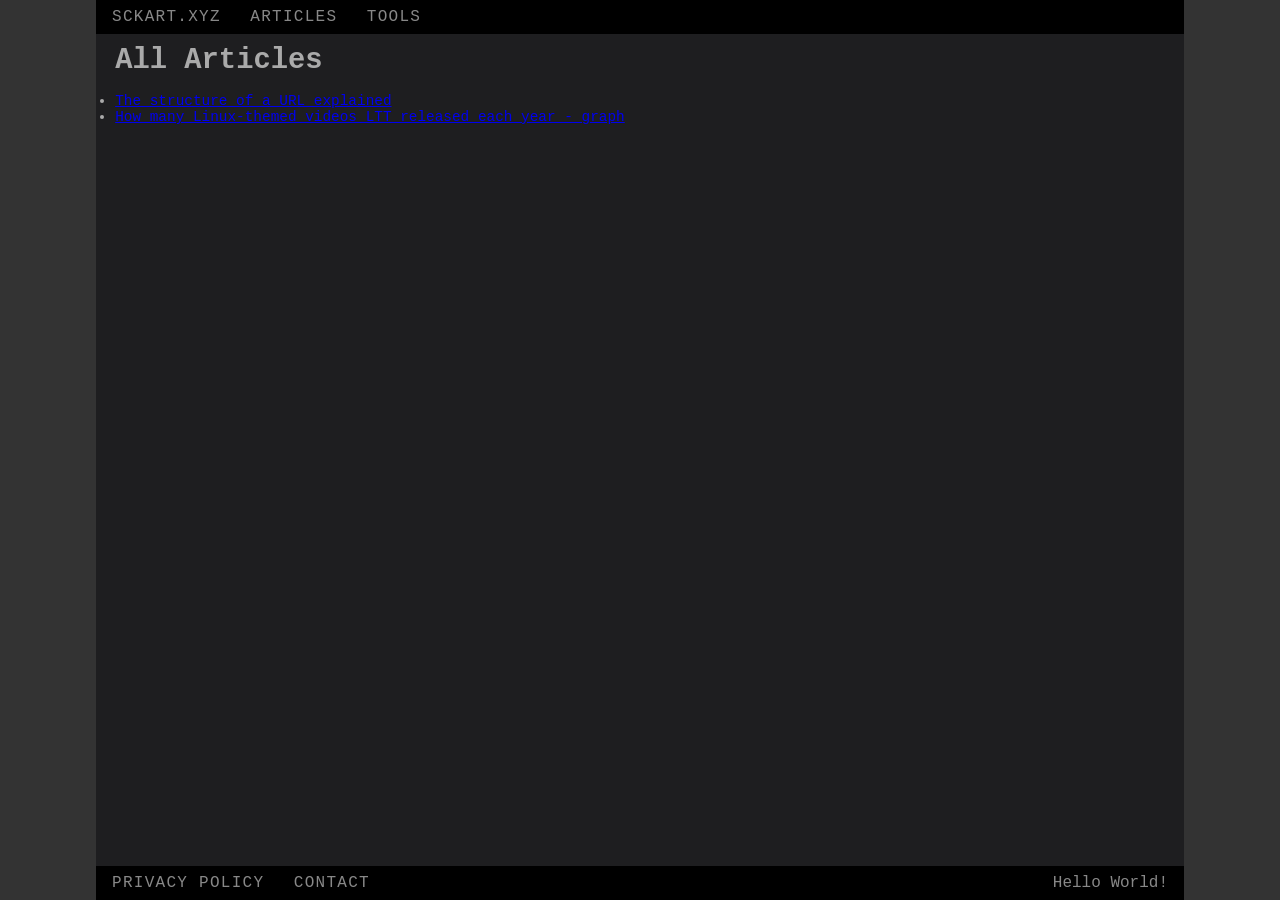
<file: articles/index.html>
<!DOCTYPE html>
<html lang="en">
<head>
  <meta charset="UTF-8" />
  <meta name="viewport" content="width=device-width, initial-scale=1.0" />

  <title>Articles @ sckart.xyz</title>
  <meta name="description" content="A list of all articles on sckart.xyz">
  <link rel="icon" href="/favicon.png" sizes="192x192" type="image/png">

  <link rel="stylesheet" href="/style-generic.css">
</head>
<body>
  <div class="page-wrapper">
    <nav class="navbar">
      <ul>
        <li><a href="/index.html">sckart.xyz</a></li>
        <li><a href="/articles/">Articles</a></li>
        <li><a href="/tools/">tools</a></li>
      </ul>
    </nav>

    <main class="content">
      <h1>All Articles</h1><br>
      <ul>
        <li><a href="https://www.sckart.xyz/articles/url-structure-explained/">The structure of a URL explained</a></li>
        <li><a href="https://www.sckart.xyz/articles/ltt-linux-videos-graph/">How many Linux-themed videos LTT released each year - graph</a></li>
      </ul>
    </main>

    <nav class="navbar" style="bottom: 0;">
      <ul>
        <li><a href="/privacy-policy/">Privacy Policy</a></li>
        <li><a href="/contact/">Contact</a></li>
        <li style="margin-left: auto;"><p>Hello World!</p></li>
      </ul>
    </nav>
  </div>
</body>
</html>
</file>
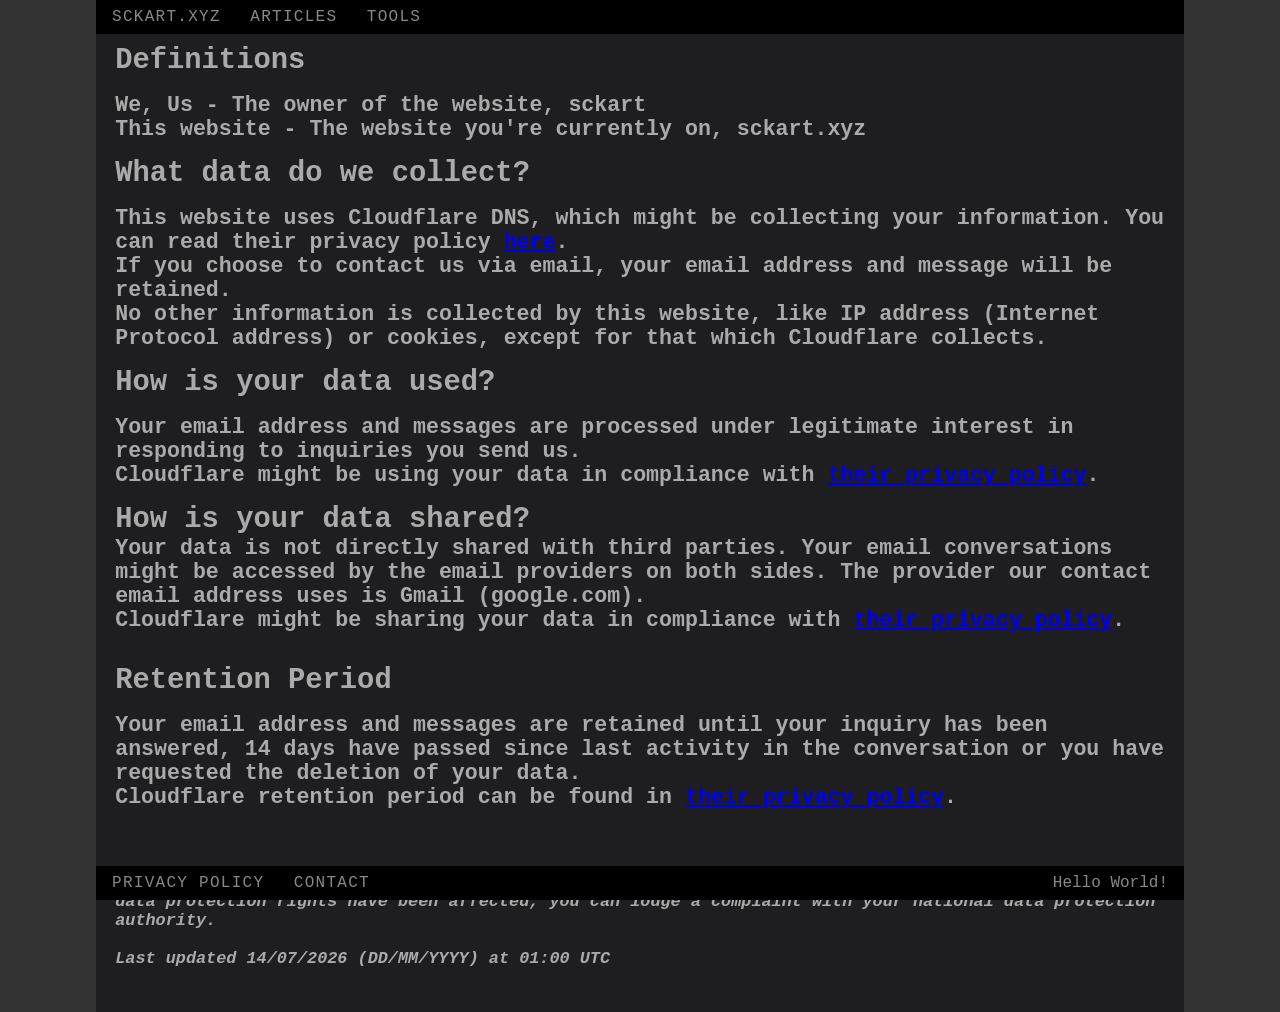
<file: privacy-policy/index.html>
<!DOCTYPE html>
<html lang="en">
<head>
  <meta charset="UTF-8" />
  <meta name="viewport" content="width=device-width, initial-scale=1.0" />

  <title>Privacy Policy</title>
  <meta name="description" content="Privacy Policy page at sckart.xyz">
  <link rel="icon" href="/favicon.png" sizes="192x192" type="image/png">

  <link rel="stylesheet" href="/style-generic.css">
</head>
<body>
  <div class="page-wrapper">
    <nav class="navbar">
      <ul>
        <li><a href="/index.html">sckart.xyz</a></li>
        <li><a href="/articles/">Articles</a></li>
        <li><a href="/tools/">tools</a></li>
      </ul>
    </nav>

    <main class="content">
      <h1>Definitions</h1><br>
      <h2>We, Us - The owner of the website, sckart<br>This website - The website you're currently on, sckart.xyz<br></h2><br>
      <h1>What data do we collect?</h1><br>
      <h2>This website uses Cloudflare DNS, which might be collecting your information. You can read their privacy policy <a href="https://www.cloudflare.com/privacypolicy/">here</a>.<br>If you choose to contact us via email, your email address and message will be retained.<br>No other information is collected by this website, like IP address (Internet Protocol address) or cookies, except for that which Cloudflare collects.</h2><br>
      <h1>How is your data used?</h1><br>
      <h2>Your email address and messages are processed under legitimate interest in responding to inquiries you send us.<br>Cloudflare might be using your data in compliance with <a href="https://www.cloudflare.com/privacypolicy/">their privacy policy</a>.</h2><br>
      <h1>How is your data shared?</h1>
      <h2>Your data is not directly shared with third parties. Your email conversations might be accessed by the email providers on both sides. The provider our contact email address uses is Gmail (google.com).<br>Cloudflare might be sharing your data in compliance with <a href="https://www.cloudflare.com/privacypolicy/">their privacy policy</a>.</h2><br><br>
      <h1>Retention Period</h1><br>
      <h2>Your email address and messages are retained until your inquiry has been answered, 14 days have passed since last activity in the conversation or you have requested the deletion of your data.<br>Cloudflare retention period can be found in <a href="https://www.cloudflare.com/privacypolicy/">their privacy policy</a>.</h2><br>

      <br><br><br><h3><div style="font-style: italic;">You may request access to, correction of, or deletion of your data by contacting us. If you believe your data protection rights have been affected, you can lodge a complaint with your national data protection authority.<br><br>Last updated 14/07/2026 (DD/MM/YYYY) at 01:00 UTC</div></h3>
    </main>

    <nav class="navbar" style="bottom: 0;">
      <ul>
        <li><a href="/privacy-policy/">Privacy Policy</a></li>
        <li><a href="/contact/">Contact</a></li>
        <li style="margin-left: auto;"><p>Hello World!</p></li>
      </ul>
    </nav>
  </div>
</body>
</html>
</file>
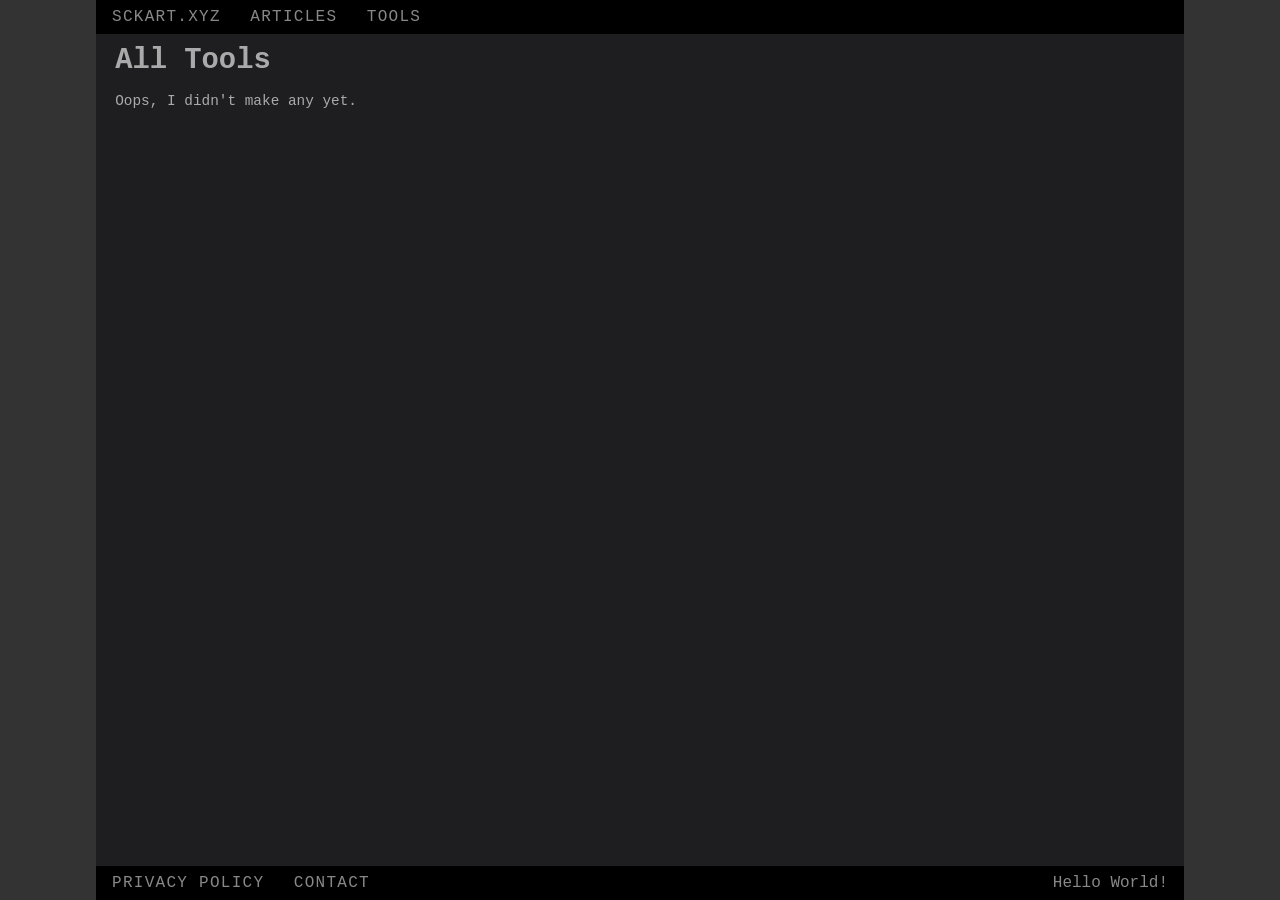
<file: tools/index.html>
<!DOCTYPE html>
<html lang="en">
<head>
  <meta charset="UTF-8" />
  <meta name="viewport" content="width=device-width, initial-scale=1.0" />

  <title>Tools @ sckart.xyz</title>
  <meta name="description" content="A list of all tools on sckart.xyz">
  <link rel="icon" href="/favicon.png" sizes="192x192" type="image/png">

  <link rel="stylesheet" href="/style-generic.css">
</head>
<body>
  <div class="page-wrapper">
    <nav class="navbar">
      <ul>
        <li><a href="/index.html">sckart.xyz</a></li>
        <li><a href="/articles/">Articles</a></li>
        <li><a href="/tools/">tools</a></li>
      </ul>
    </nav>

    <main class="content">
      <h1>All Tools</h1><br>
      Oops, I didn't make any yet.
    </main>

    <nav class="navbar" style="bottom: 0;">
      <ul>
        <li><a href="/privacy-policy/">Privacy Policy</a></li>
        <li><a href="/contact/">Contact</a></li>
        <li style="margin-left: auto;"><p>Hello World!</p></li>
      </ul>
    </nav>
  </div>
</body>
</html>
</file>
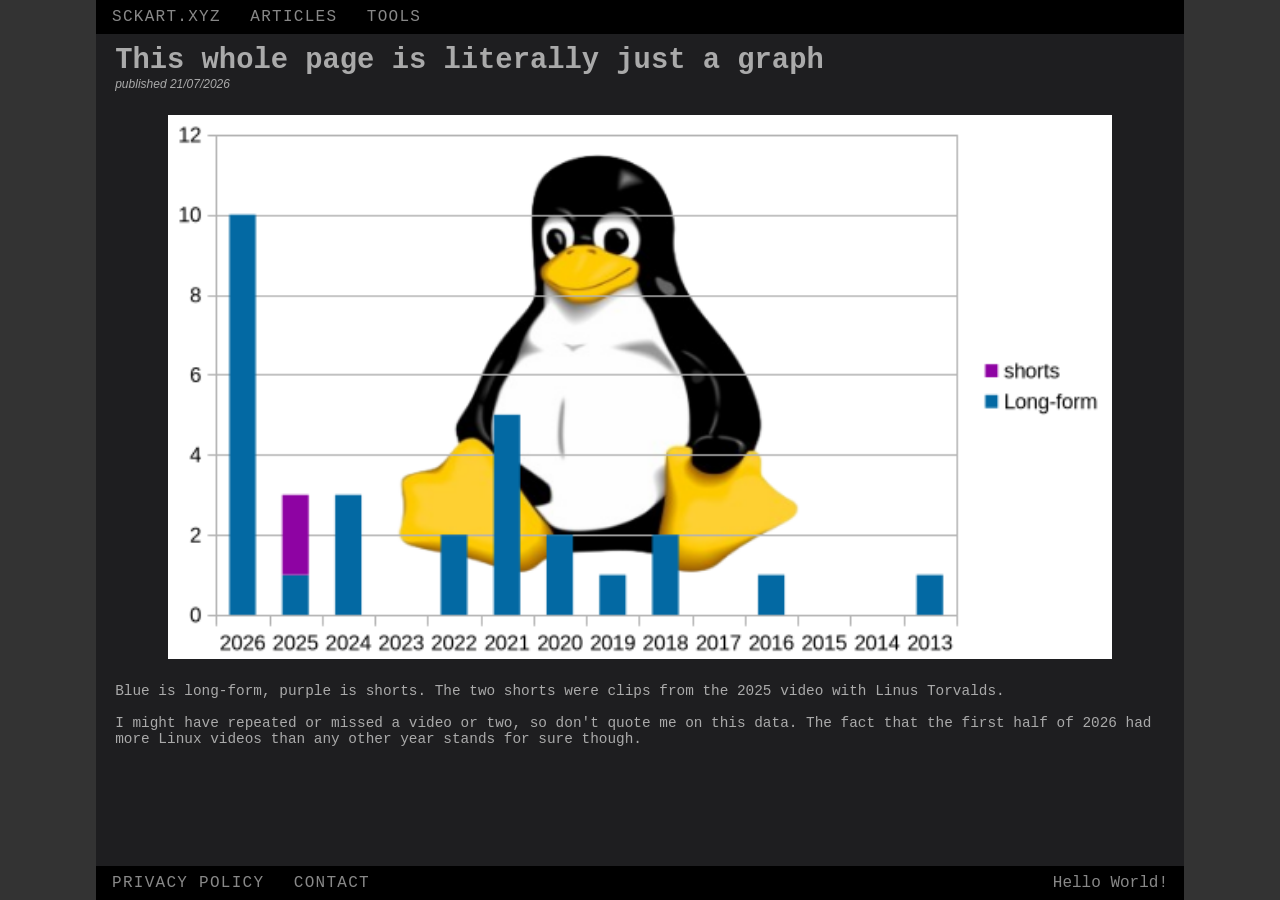
<file: articles/ltt-linux-videos-graph/index.html>
<!DOCTYPE html>
<html lang="en">
<head>
  <meta charset="UTF-8" />
  <meta name="viewport" content="width=device-width, initial-scale=1.0" />

  <title>Linux-themed videos by LTT each year - graph</title>
  <meta name="description" content="A graph showing how many videos about linux LTT has realeased each year after 2013 (first linux video release year)">
  <link rel="icon" href="/favicon.png" sizes="192x192" type="image/png">

  <link rel="stylesheet" href="/style-generic.css">
</head>
<body>
  <div class="page-wrapper">
    <nav class="navbar">
      <ul>
        <li><a href="/index.html">sckart.xyz</a></li>
        <li><a href="/articles/">Articles</a></li>
        <li><a href="/tools/">tools</a></li>
      </ul>
    </nav>

    <main class="content">
      <h1>This whole page is literally just a graph</h1>
      <div style="font-color: #444; font-family: sans-serif; font-size: 0.75rem;"><i>published 21/07/2026</i></div>
      <div style="margin-right: 0.7rem; justify-content: center; display: flex; margin-top: 1.5rem; margin-bottom: 1.5rem;"><img src="graph.png" alt="the graph" style="width: 90%"></div>
      Blue is long-form, purple is shorts. The two shorts were clips from the 2025 video with Linus Torvalds.<br><br>
      I might have repeated or missed a video or two, so don't quote me on this data. The fact that the first half of 2026 had more Linux videos than any other year stands for sure though.
    </main>

    <nav class="navbar" style="bottom: 0;">
      <ul>
        <li><a href="/privacy-policy/">Privacy Policy</a></li>
        <li><a href="/contact/">Contact</a></li>
        <li style="margin-left: auto;"><p>Hello World!</p></li>
      </ul>
    </nav>
  </div>
</body>
</html>
</file>
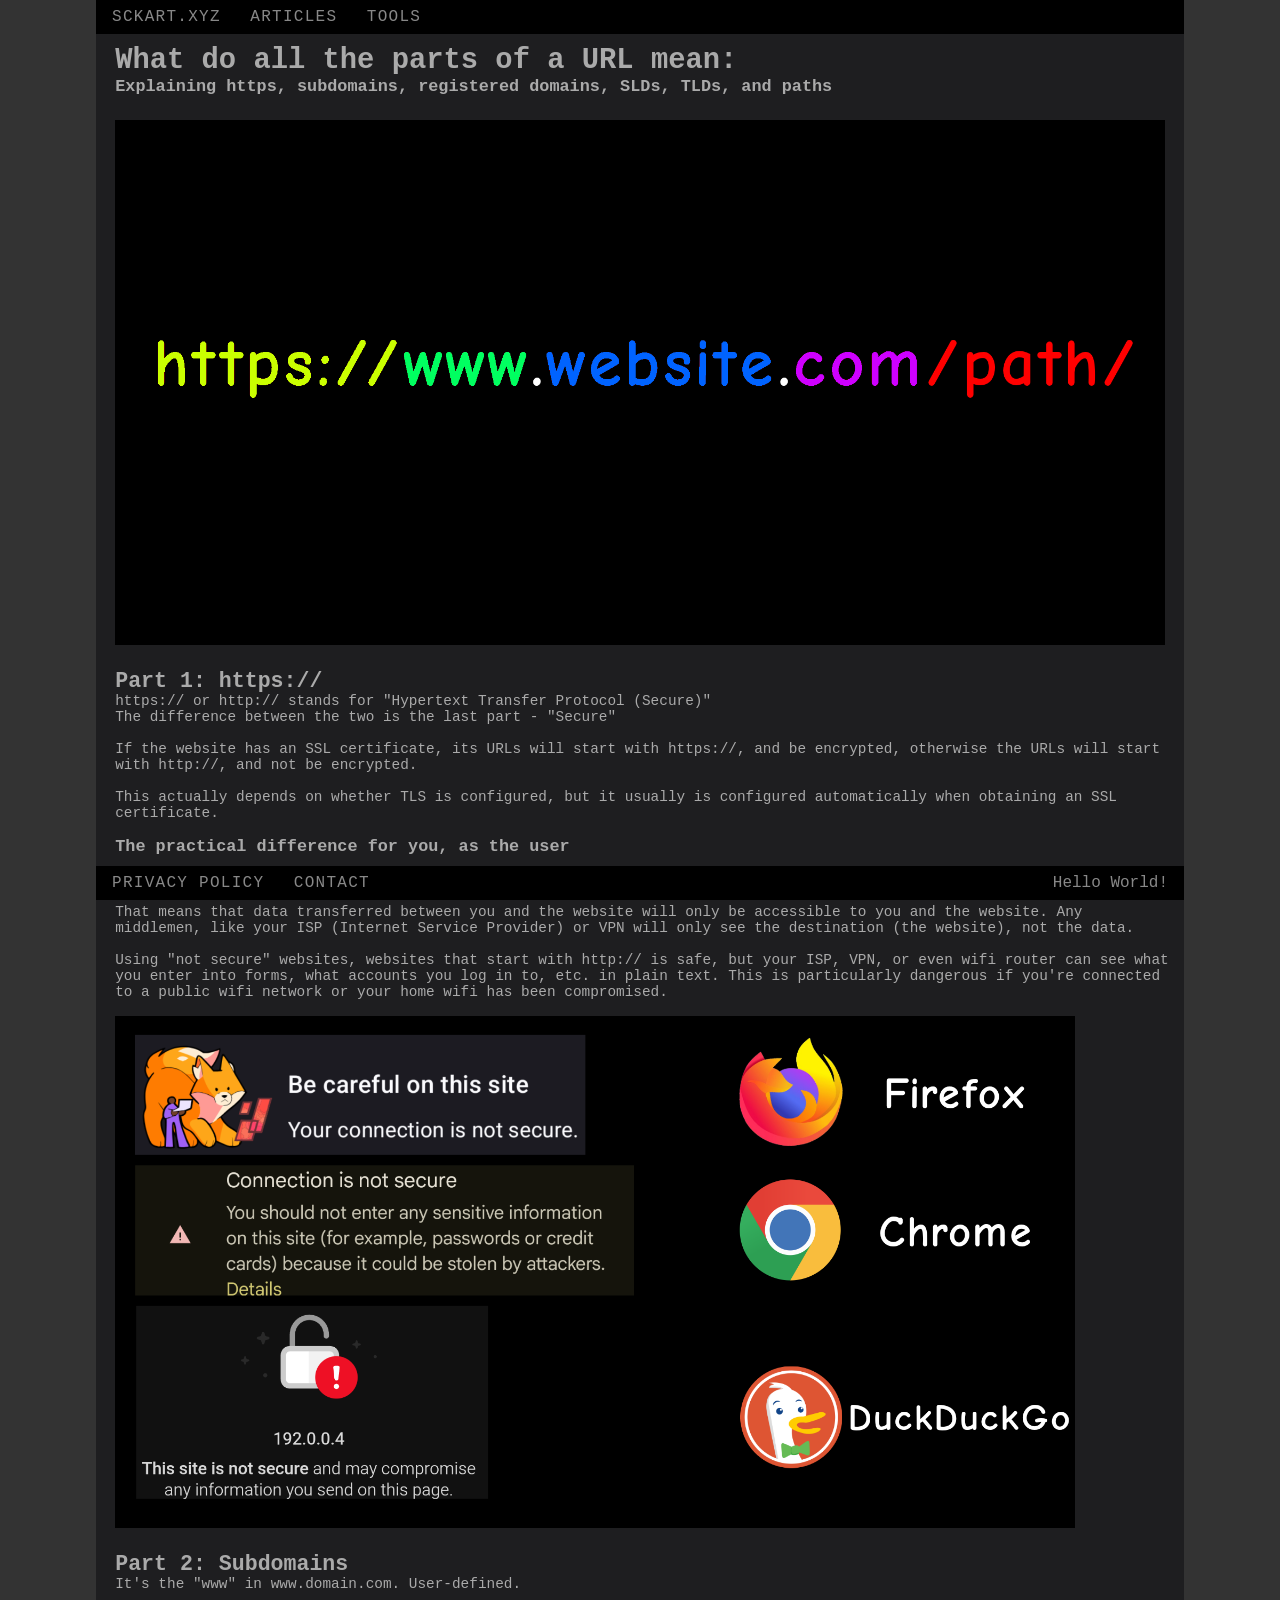
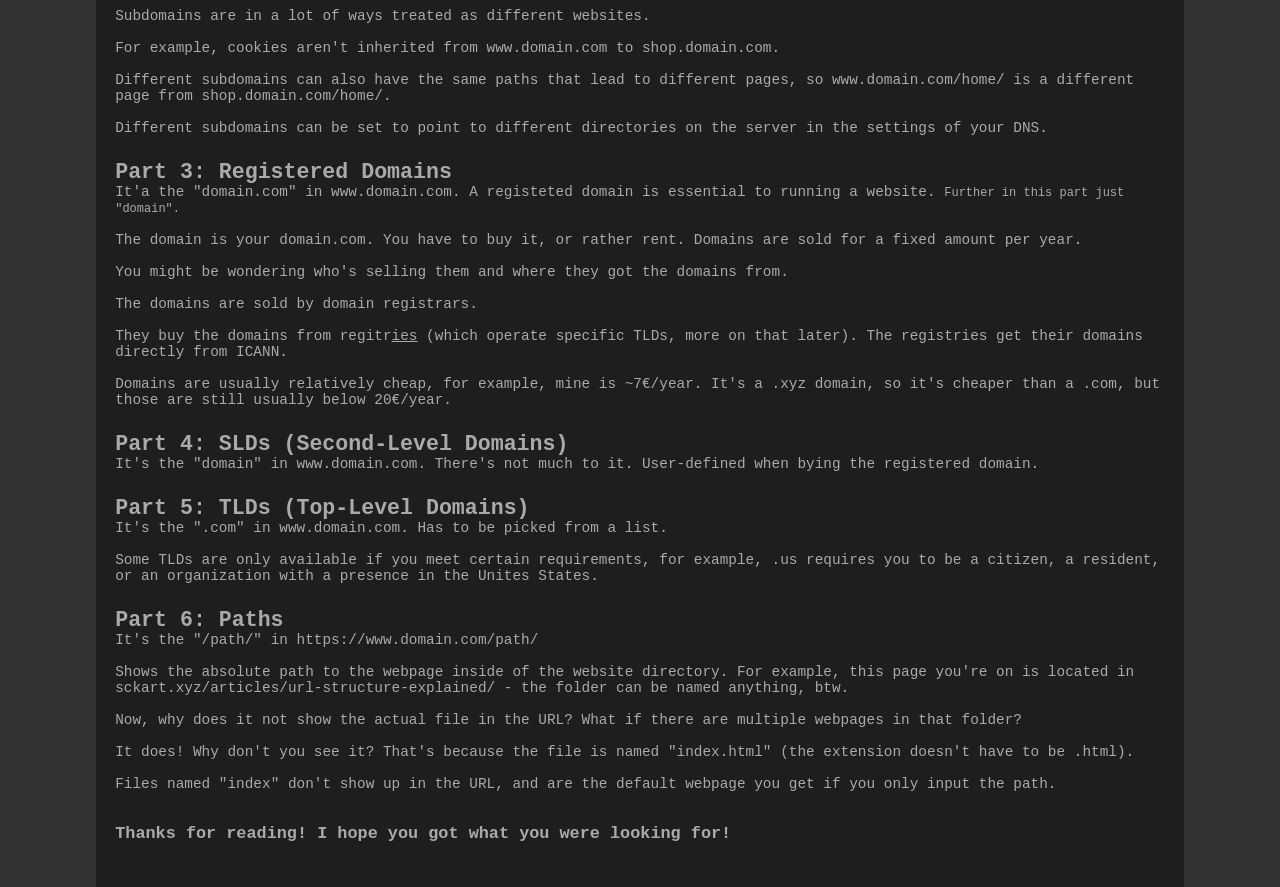
<file: articles/url-structure-explained/index.html>
<!DOCTYPE html>
<html lang="en">
<head>
  <meta charset="UTF-8" />
  <meta name="viewport" content="width=device-width, initial-scale=1.0" />

  <title>All parts of a URL explained</title>
  <meta name="description" content="Explaining https, subdomains, registered domains, SLDs, TLDs, and paths.">
  <link rel="icon" href="/favicon.png" sizes="192x192" type="image/png">

  <link rel="stylesheet" href="/style-generic.css">
</head>
<body>
  <div class="page-wrapper">
    <nav class="navbar">
      <ul>
        <li><a href="/index.html">sckart.xyz</a></li>
        <li><a href="/articles/">Articles</a></li>
        <li><a href="/tools/">tools</a></li>
      </ul>
    </nav>

    <main class="content">
      <h1>What do all the parts of a URL mean:</h1>
      <h3>Explaining https, subdomains, registered domains, SLDs, TLDs, and paths</h3>
      
      <div style="margin-right: 0.7rem; justify-content: center; display: flex; margin-top: 1.5rem; margin-bottom: 1.5rem;"><img src="url.png" alt="URL structure visualized" style="width: 100%"></div>
  
      <h2>Part 1: https://</h2>
      https:// or http:// stands for "Hypertext Transfer Protocol (Secure)"<br>
      The difference between the two is the last part - "Secure"<br><br>
      If the website has an SSL certificate, its URLs will start with https://, and be encrypted, otherwise the URLs will start with http://, and not be encrypted.<br><br>
      This actually depends on whether TLS is configured, but it usually is configured automatically when obtaining an SSL certificate.<br><br>
      <h3>The practical difference for you, as the user</h3><br>
      If a website has no TSL configured, the connection is not secure. If a website has TLS, the connection will be encrypted.<br><br>
      That means that data transferred between you and the website will only be accessible to you and the website. Any middlemen, like your ISP (Internet Service Provider) or VPN will only see the destination (the website), not the data.<br><br>
      Using "not secure" websites, websites that start with http:// is safe, but your ISP, VPN, or even wifi router can see what you enter into forms, what accounts you log in to, etc. in plain text. This is particularly dangerous if you're connected to a public wifi network or your home wifi has been compromised.<br>
      <div style="margin-right: 0.7rem; justify-content: center; display: flex; margin-top: 1rem; margin-bottom: 1.5rem; width: 75vw;"><img src="not-secure-example.png" alt='Examples of the "Not Secure" warning in different browsers (on mobile)' title='Examples of the "Not Secure" warning in different browsers (on mobile)' style="width: 100%"></div>
      
      <h2>Part 2: Subdomains</h2>
      It's the "www" in www.domain.com. User-defined.<br><br>
      Subdomains are in a lot of ways treated as different websites.<br><br>
      For example, cookies aren't inherited from www.domain.com to shop.domain.com.<br><br>
      Different subdomains can also have the same paths that lead to different pages, so www.domain.com/home/ is a different page from shop.domain.com/home/.<br><br>
      Different subdomains can be set to point to different directories on the server in the settings of your DNS.
      
      <h2 style="margin-top: 1.5rem;">Part 3: Registered Domains</h2>
      It'a the "domain.com" in www.domain.com.
      A registeted domain is essential to running a website. <span style="font-size: 0.75rem;">Further in this part just "domain".</span><br><br>
      The domain is your domain.com. You have to buy it, or rather rent. Domains are sold for a fixed amount per year.<br><br>
      You might be wondering who's selling them and where they got the domains from.<br><br>
      The domains are sold by domain registrars.<br><br>
      They buy the domains from regitr<u>ies</u> (which operate specific TLDs, more on that later). The registries get their domains directly from ICANN.<br><br>
      Domains are usually relatively cheap, for example, mine is ~7€/year. It's a .xyz domain, so it's cheaper than a .com, but those are still usually below 20€/year.
      
      
      <h2 style="margin-top: 1.5rem;">Part 4: SLDs (Second-Level Domains)</h2>
      It's the "domain" in www.domain.com. There's not much to it. User-defined when bying the registered domain.
      
      <h2 style="margin-top: 1.5rem;">Part 5: TLDs (Top-Level Domains)</h2>
      It's the ".com" in www.domain.com. Has to be picked from a list.<br><br>
      Some TLDs are only available if you meet certain requirements, for example, .us requires you to be a citizen, a resident, or an organization with a presence in the Unites States.
      
      <h2 style="margin-top: 1.5rem;">Part 6: Paths</h2>
      It's the "/path/" in https://www.domain.com/path/<br><br>
      Shows the absolute path to the webpage inside of the website directory. For example, this page you're on is located in sckart.xyz/articles/url-structure-explained/ - the folder can be named anything, btw.<br><br>
      Now, why does it not show the actual file in the URL? What if there are multiple webpages in that folder?<br><br>
      It does! Why don't you see it? That's because the file is named "index.html" (the extension doesn't have to be .html).<br><br>
      Files named "index" don't show up in the URL, and are the default webpage you get if you only input the path.<br><br><br>
      <h3>Thanks for reading! I hope you got what you were looking for!</h3>
    </main>

    <nav class="navbar" style="bottom: 0;">
      <ul>
        <li><a href="/privacy-policy/">Privacy Policy</a></li>
        <li><a href="/contact/">Contact</a></li>
        <li style="margin-left: auto;"><p>Hello World!</p></li>
      </ul>
    </nav>
  </div>
</body>
</html>
</file>
<file: style-generic.css>
*, *::before, *::after {
  box-sizing: border-box;
  margin: 0;
  padding: 0;
}

html, body {
  height: 100%;
  min-height: 100dvh;
}

body {
  display: flex;
  flex-direction: column;
  min-height: 100dvh;
  background-color: #333333;
  font-family: 'Georgia', serif;
}

.page-wrapper {
  margin: 0 auto;
  width: 85vw;
  display: flex;
  flex-direction: column;
  flex: 1;
  min-height: 1calc(var(--vh, 1vh) * 100);
  background-color: #1e1e20;
}

.navbar {
  height: auto;
  min-height: 24px;
  position: fixed;
  align-items: center;
  padding: 0.5rem 1rem;
  flex-shrink: 0;
  background-color: #000000;
  color: #888;
  font-family: 'Courier New', monospace;
  text-decoration: none;
  white-space: nowrap;
  width: 85vw;
}

.navbar ul {
  list-style: none;  
  display: flex;
  gap: clamp(1.2rem, 2.3vw, 2rem);
  width: 100%;
}

.navbar a {
  font-size: clamp(0.6rem, 2.3vw, 1rem);
  letter-spacing: 0.08em;
  text-transform: uppercase;
  color: #888;
  font-family: 'Courier New', monospace;
  text-decoration: none;
  white-space: nowrap;
}

.navbar a:hover {
  color: #ccc;
}

.content {
  flex: 1;
  padding: 2.75rem 0.5rem 2.75rem 1.2rem;
  color: #aaa;
  font-size: 0.9rem;
  font-family: 'Courier New', monospace;
  overflow-wrap: break-word;
}
</file>
